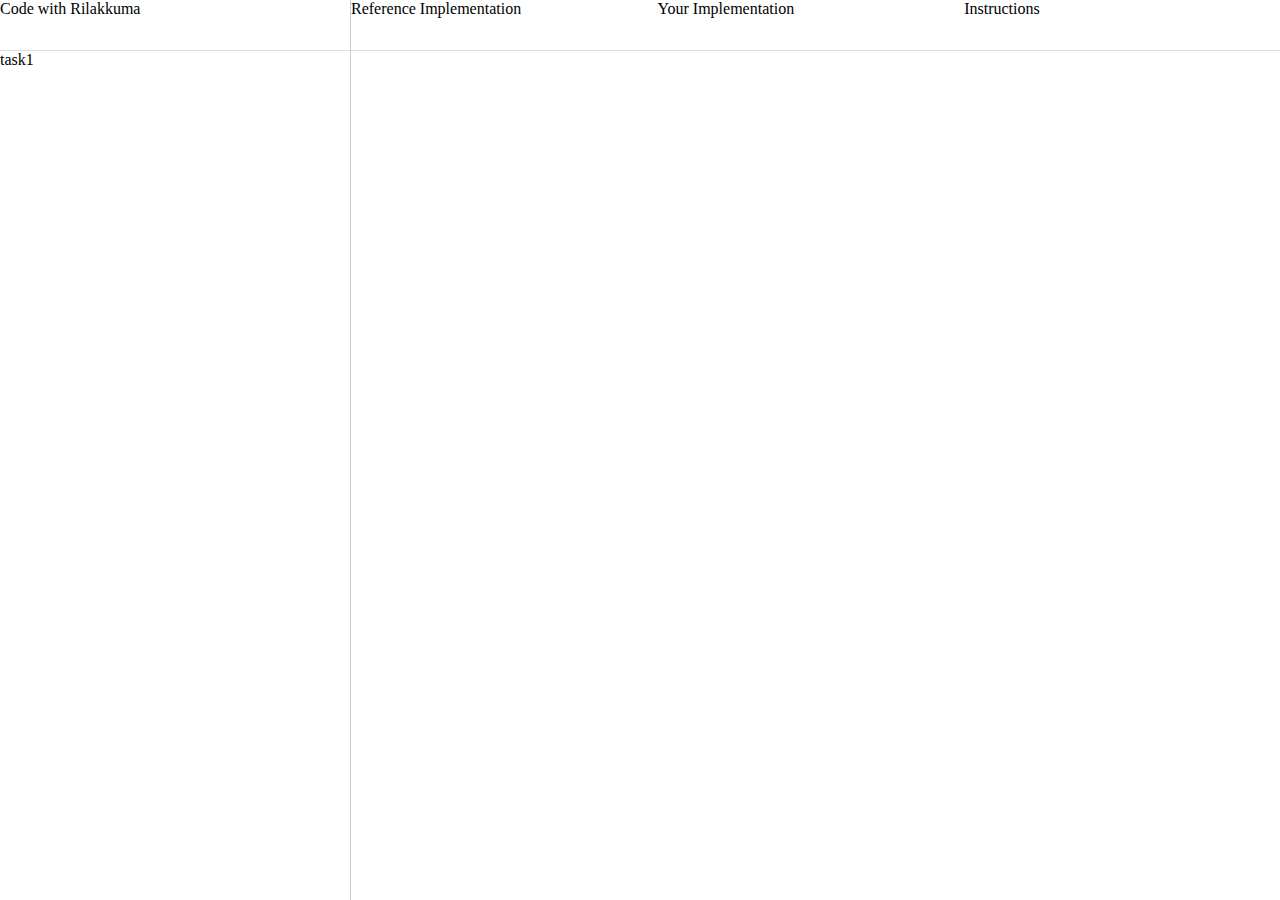
<file: index.html>
<!DOCTYPE html>
<html>

<head>
  <title>Code with Rilakkuma</title>
  <link rel="stylesheet" type="text/css" href="style.css">
</head>

<body>
  <div id="leftColumn">
    <div id="titleHeader">Code with Rilakkuma</div>
    <div id="tasks">
      <div class="task">task1</div>
    </div>
  </div>
  <div id="rightColumn">
    <div id="tabs">
      <div id="referenceImplementation" class="tab">
        Reference Implementation
      </div>
      <div id="yourImplementation" class="tab">Your Implementation</div>
      <div id="instructions" class="tab">Instructions</div>
    </div>
  </div>
</body>

</html>
</file>
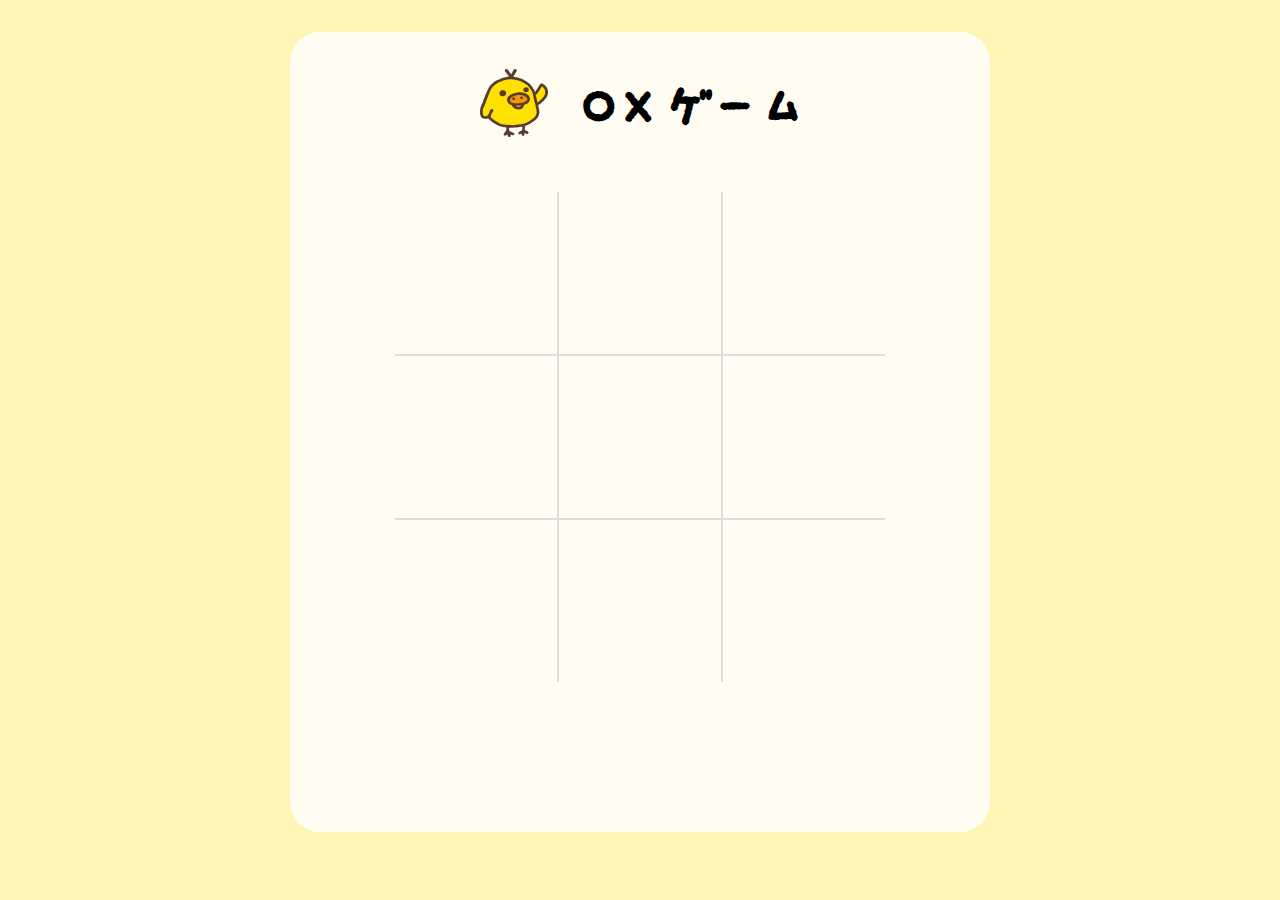
<file: task_1_tic_tac_toe/tic_tac_toe.html>
<!DOCTYPE html>
<html>

<head>
  <title>Tic Tac Toe - Code with Rilakkuma</title>
  <link rel="stylesheet" type="text/css" href="src/style.css">
  <script type="text/javascript" src="src/js/api_impl.js"></script>
  <script type="text/javascript" src="script.js"></script>
  <meta charset="utf-8">
  <link rel="shortcut icon" type="image/png" href="src/images/favicon.png"/>
</head>

<body>
  <div id="main">
    <h1 id="titleWrapper">
      <img id="kiiroitoriImg" src="src/images/kiiroitori.png" alt="Kiiroitori" />
      <span id="title">OXゲーム</span>
    </h1>
    <table class="board">
      <tr>
        <td id="row0col0" class="boardCell cellTypeEmpty" onclick="onCellClickedHandler_(this)" row="0" col="0">
          <div class="cellImage"></div>
        </td>
        <td id="row0col1" class="boardCell cellTypeEmpty" onclick="onCellClickedHandler_(this)" row="0" col="1">
          <div class="cellImage"></div>
        </td>
        <td id="row0col2" class="boardCell cellTypeEmpty" onclick="onCellClickedHandler_(this)" row="0" col="2">
          <div class="cellImage"></div>
        </td>
      </tr>
      <tr>
        <td id="row1col0" class="boardCell cellTypeEmpty" onclick="onCellClickedHandler_(this)" row="1" col="0">
          <div class="cellImage"></div>
        </td>
        <td id="row1col1" class="boardCell cellTypeEmpty" onclick="onCellClickedHandler_(this)" row="1" col="1">
          <div class="cellImage"></div>
        </td>
        <td id="row1col2" class="boardCell cellTypeEmpty" onclick="onCellClickedHandler_(this)" row="1" col="2">
          <div class="cellImage"></div>
        </td>
      </tr>
      <tr>
        <td id="row2col0" class="boardCell cellTypeEmpty" onclick="onCellClickedHandler_(this)" row="2" col="0">
          <div class="cellImage"></div>
        </td>
        <td id="row2col1" class="boardCell cellTypeEmpty" onclick="onCellClickedHandler_(this)" row="2" col="1">
          <div class="cellImage"></div>
        </td>
        <td id="row2col2" class="boardCell cellTypeEmpty" onclick="onCellClickedHandler_(this)" row="2" col="2">
          <div class="cellImage"></div>
        </td>
      </tr>
    </table>
    <button id="resetButton" onclick="onResetButtonPressed()">もう一度遊ぶ</button>
  </div>
</body>

</html>
</file>
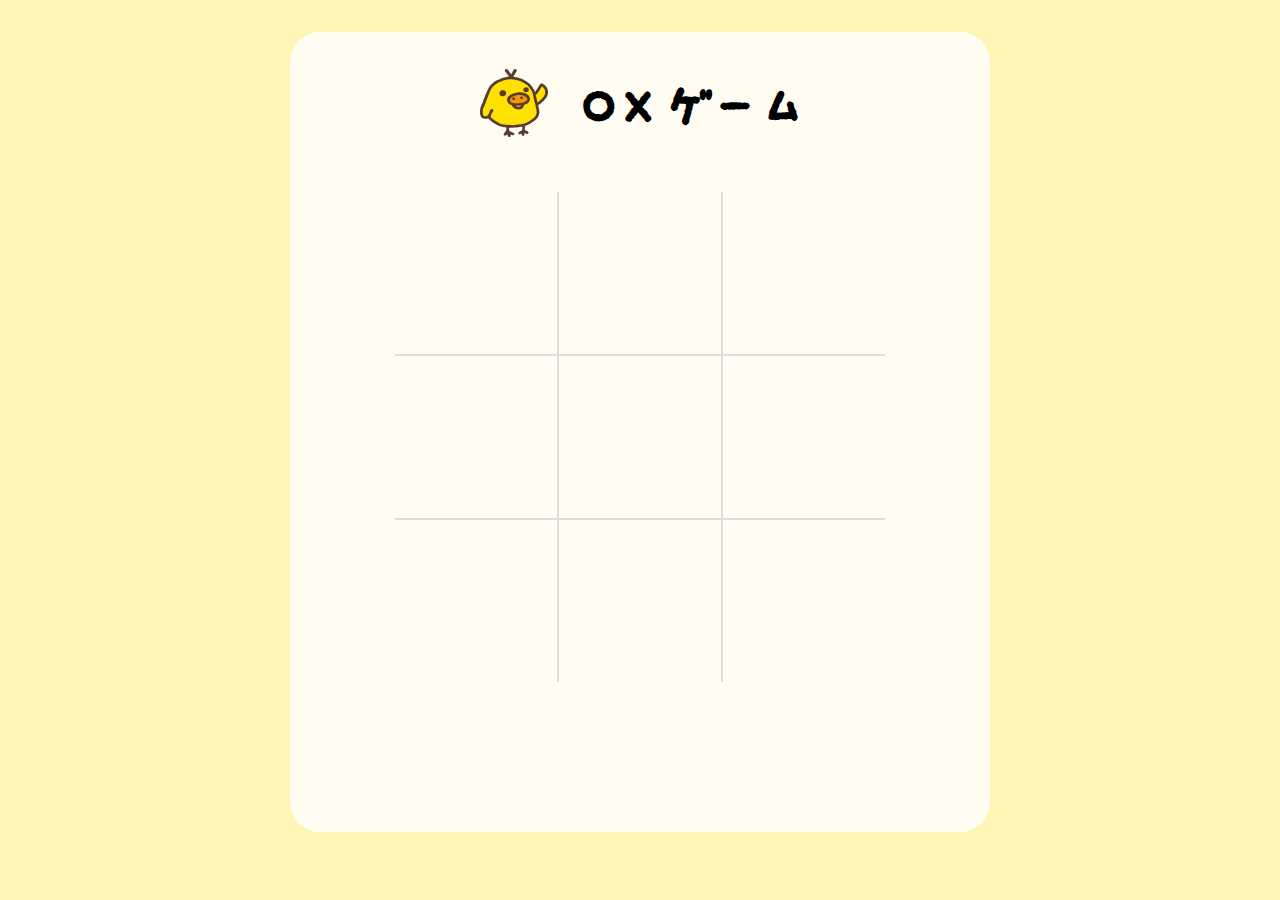
<file: task_1_tic_tac_toe/tic_tac_toe_reference.html>
<!DOCTYPE html>
<html>

<head>
  <title>Tic Tac Toe - Code with Rilakkuma</title>
  <link rel="stylesheet" type="text/css" href="src/style.css">
  <script type="text/javascript" src="src/js/api_impl.js"></script>
  <script type="text/javascript" src="src/js/reference_impl.js"></script>
  <meta charset="utf-8">
  <link rel="shortcut icon" type="image/png" href="src/images/favicon.png"/>
</head>

<body>
  <div id="main">
    <h1 id="titleWrapper">
      <img id="kiiroitoriImg" src="src/images/kiiroitori.png" alt="Kiiroitori" />
      <span id="title">OXゲーム</span>
    </h1>
    <table class="board">
      <tr>
        <td id="row0col0" class="boardCell cellTypeEmpty" onclick="onCellClickedHandler_(this)" row="0" col="0">
          <div class="cellImage"></div>
        </td>
        <td id="row0col1" class="boardCell cellTypeEmpty" onclick="onCellClickedHandler_(this)" row="0" col="1">
          <div class="cellImage"></div>
        </td>
        <td id="row0col2" class="boardCell cellTypeEmpty" onclick="onCellClickedHandler_(this)" row="0" col="2">
          <div class="cellImage"></div>
        </td>
      </tr>
      <tr>
        <td id="row1col0" class="boardCell cellTypeEmpty" onclick="onCellClickedHandler_(this)" row="1" col="0">
          <div class="cellImage"></div>
        </td>
        <td id="row1col1" class="boardCell cellTypeEmpty" onclick="onCellClickedHandler_(this)" row="1" col="1">
          <div class="cellImage"></div>
        </td>
        <td id="row1col2" class="boardCell cellTypeEmpty" onclick="onCellClickedHandler_(this)" row="1" col="2">
          <div class="cellImage"></div>
        </td>
      </tr>
      <tr>
        <td id="row2col0" class="boardCell cellTypeEmpty" onclick="onCellClickedHandler_(this)" row="2" col="0">
          <div class="cellImage"></div>
        </td>
        <td id="row2col1" class="boardCell cellTypeEmpty" onclick="onCellClickedHandler_(this)" row="2" col="1">
          <div class="cellImage"></div>
        </td>
        <td id="row2col2" class="boardCell cellTypeEmpty" onclick="onCellClickedHandler_(this)" row="2" col="2">
          <div class="cellImage"></div>
        </td>
      </tr>
    </table>
    <button id="resetButton" onclick="onResetButtonPressed()">もう一度遊ぶ</button>
  </div>
</body>

</html>
</file>
<file: style.css>
body {
  height: 100vh;
  margin: 0;
  min-width: 900px;
}

#leftColumn {
  border-right: 1px solid #ccc;
  float: left;
  height: 100vh;
  width: 350px;
}

#rightColumn {
  float: right;
  height: 100vh;
  width: calc(100% - 351px);
}

.tab {
  float: left;
  height: 100%;
  width: 33%;
}

#tabs {
  border-bottom: 1px solid #ddd;
  height: 50px;
}

#titleHeader {
  border-bottom: 1px solid #ddd;
  height: 50px;
}
</file>
<file: task_1_tic_tac_toe/src/style.css>
@font-face {
    font-family: KodomoRounded;
    src: url("KodomoRounded.otf") format("opentype");
}

.boardCell {
  cursor: pointer;
  height: 160px;
  width: 160px;
}

body {
  background-color: #fff6b5;
  font-family: KodomoRounded;
  height: 800px;
  margin: 30px;
  min-width: 700px;
}

button {
  background-color: #995c2a;
  border-radius: 10px;
  color: white;
  cursor: pointer;
  font-family: KodomoRounded;
  font-size: 1.4em;
  outline: none;
  padding: 10px;
}

.cellHighlighted {
  background-image: radial-gradient(at 50% 50% , #00ffff 0%, #fffdf2 60%);
}

.cellImage {
  background-size: cover;
  margin: auto;
  transition-duration: 0.05s;
  transition-property: height, width;
}

.cellTypeKorilakkuma .cellImage {
  background-image: url("images/korilakkuma.png");
  height: 110px;
  width: 110px;
}

.cellTypeRilakkuma .cellImage {
  background-image: url("images/rilakkuma.png");
  height: 130px;
  width: 130px;
}

h1 {
  font-size: 3em;
}

#kiiroitoriImg {
  vertical-align: bottom;
}

#main {
  background-color: #fffdf2;
  border-radius: 30px;
  height: 100%;
  margin: 30px auto;
  width: 700px;
  text-align: center;
}

#resetButton {
  display: none;
}

table {
  border-collapse: collapse;
  margin: 50px auto;
}
table td, table th {
  border: 2px solid #dddddd;
}
table tr:first-child td {
  border-top: 0;
}
table tr:last-child td {
  border-bottom: 0;
}
table tr td:first-child,
table tr th:first-child {
  border-left: 0;
}
table tr td:last-child,
table tr th:last-child {
  border-right: 0;
}

#titleWrapper {
  padding-top: 30px;
}
</file>
